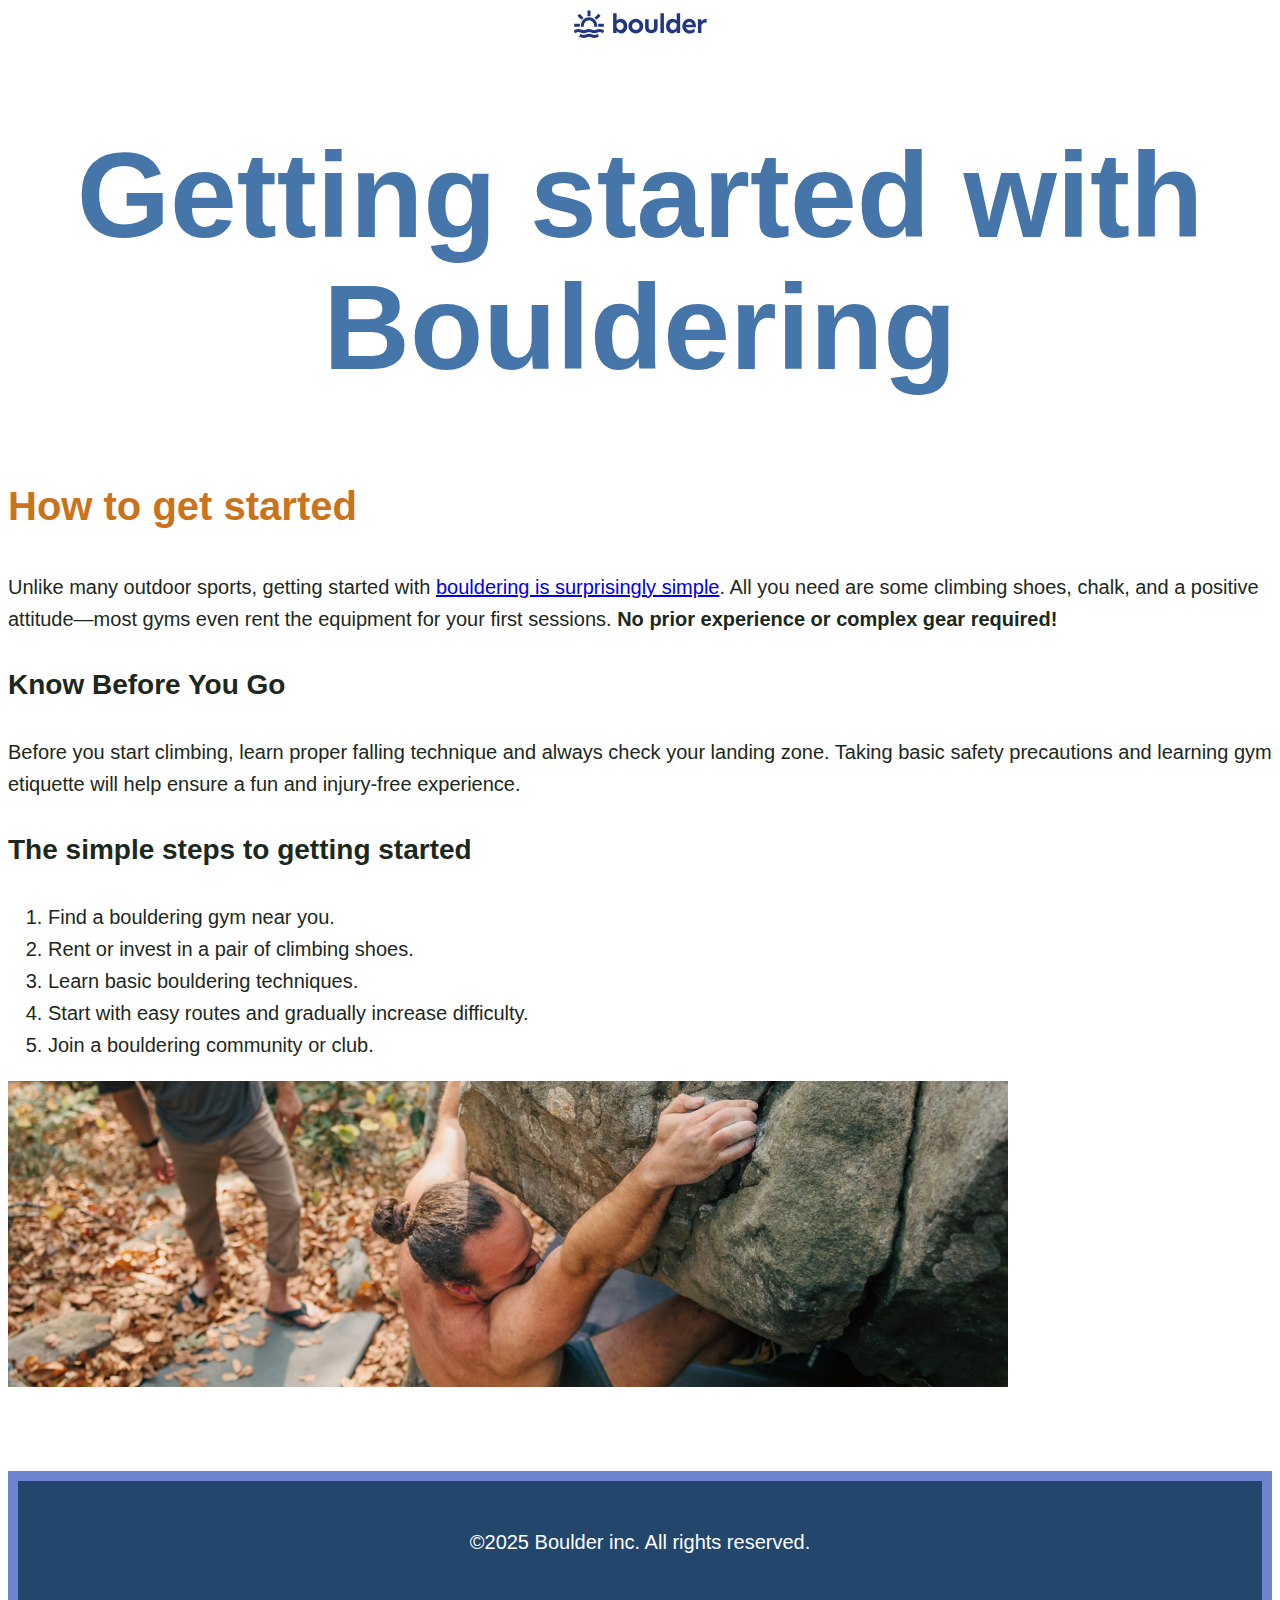
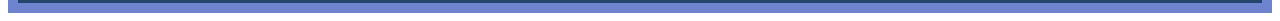
<file: getting-started.html>
<!DOCTYPE html>
<html>
    <head>
        <title>Boldering!</title>
        <link rel="stylesheet" href="./css/style.css">
    </head>
    <body>
        <div class="wrapper">
            <header>
                <!-- add logo -->
                <img src="./images/logo.svg" alt="">
            </header>
            <main>
                <h1>Getting started with <span class="teal-text">Bouldering</span></h1>
                <section>
                    <h2>How to get started</h2>
                    <p>Unlike many outdoor sports, getting started with <a href="./index.html">bouldering is surprisingly simple</a>. All you need are some climbing shoes, chalk, and a positive attitude—most gyms even rent the equipment for your first sessions. <strong>No prior experience or complex gear required!</strong></p>
                    
                    <div class="climber-bg">
                        <h3>Know Before You Go</h3>
                        <p>Before you start climbing, learn proper falling technique and always check your landing zone. Taking basic safety precautions and learning gym etiquette will help ensure a fun and injury-free experience.</p>
                    </div>

                    <h3>The simple steps to getting started</h3>
                    <ol>
                        <li>Find a bouldering gym near you.</li>
                        <li>Rent or invest in a pair of climbing shoes.</li>
                        <li>Learn basic bouldering techniques.</li>
                        <li>Start with easy routes and gradually increase difficulty.</li>
                        <li>Join a bouldering community or club.</li>
                    </ol>

                    <img src="images/getting-started-outdoors.jpg" alt="A man begining to climb a bolder outdoors, with a person standing beside him">
                </section> 
            </main>
        </div>
        <footer class="teal-bg">
            <p>©2025 Boulder inc. All rights reserved.</p>
        </footer>
    </body>
</html>
</file>
<file: css/style.css>
* {
    box-sizing: border-box;
}

body {
    font-family: Arial, Helvetica, sans-serif;
    color: #1B281B;
    font-size: 1.25rem;
    line-height: 1.6;
}
section {
    margin-block: 75px;
}

header {
    text-align: center;
}

h1 {
    font-size: 7.5rem;
    color: #4676a9;
    text-align: center;
    line-height: 1.1;
}

h2 {
    color: #CB731C;
    font-size: 2.5rem;
}

h3 {
    font-size: 1.75rem;
}

footer {
    color: #FFF;
    background-color: #22466C;
    text-align: center;
    padding: 25px;
    border: 10px solid #6E84CF ;
}
</file>
